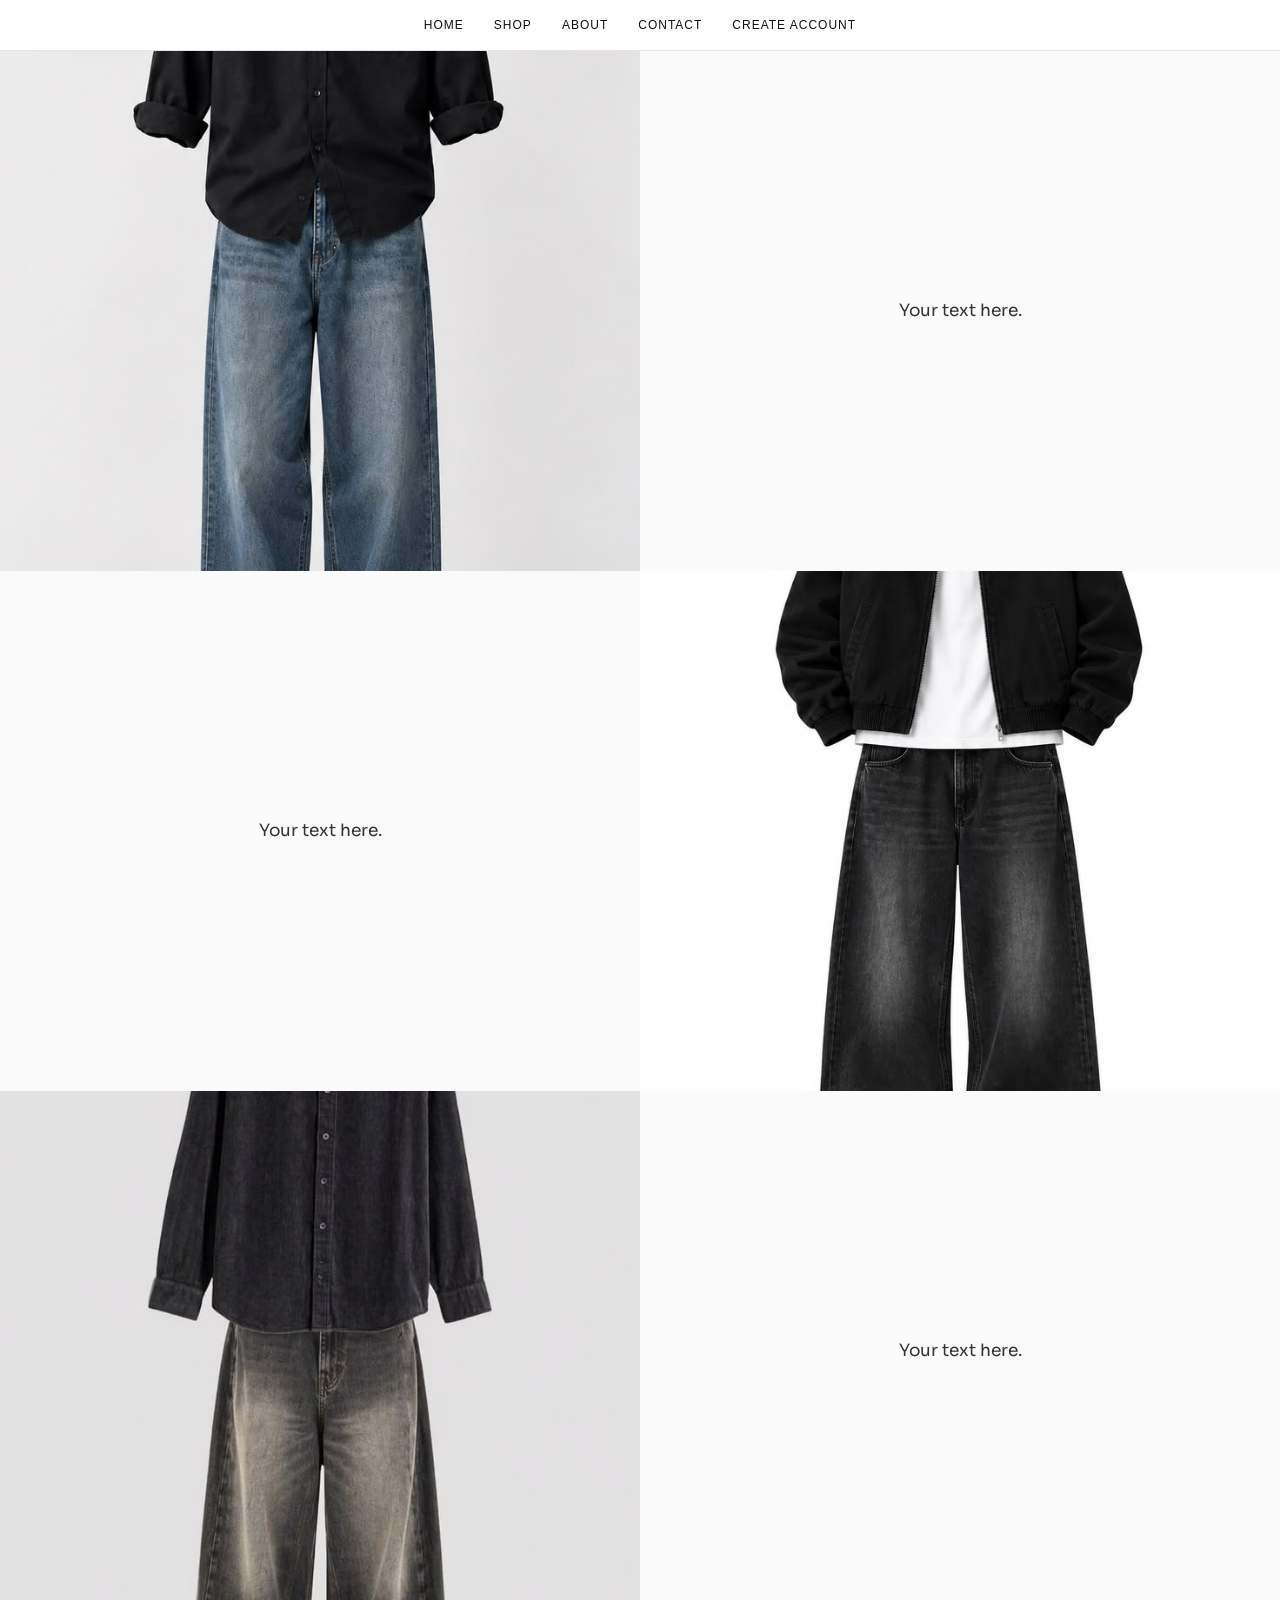
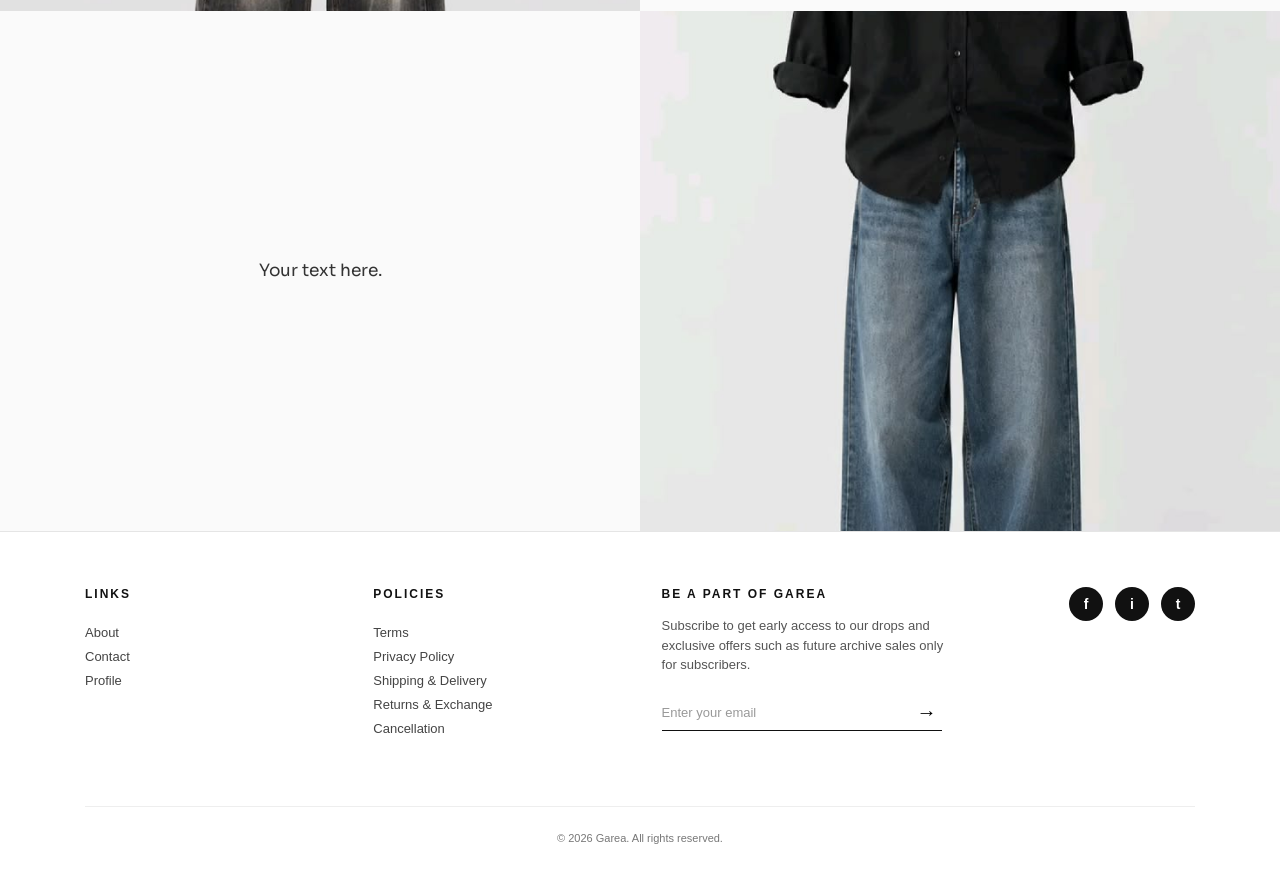
<file: index.html>
<!DOCTYPE html>
<html lang="en">

<head>
    <meta charset="UTF-8">
    <meta name="viewport" content="width=device-width, initial-scale=1.0">
    <title>Garea</title>
    <link rel="stylesheet" href="index.css">
</head>

<body>

    <div class="nav-bar">
        <nav>
            <a href="index.html">Home</a>
            <a href="shop.html">Shop</a>
            <a href="about.html">About</a>
            <a href="contact.html">Contact</a>
            <a href="createaccount.html">Create Account</a>
        </nav>
    </div>

    <div class="poster">
        <div class="poster-item">
            <img src="poster1.jpg" alt="Poster 1">
            <p>Your text here.</p>
        </div>
        <div class="poster-item">
            <img src="poster2.jpg" alt="Poster 2">
            <p>Your text here.</p>
        </div>
        <div class="poster-item">
            <img src="poster3.jpg" alt="Poster 3">
            <p>Your text here.</p>
        </div>
        <div class="poster-item">
            <img src="poster4.jpg" alt="Poster 4">
            <p>Your text here.</p>
        </div>
    </div>

    <div class="footer">
        <footer>
            <div class="footer-links">
                <h3>LINKS</h3>
                <a href="about.html">About</a>
                <a href="contact.html">Contact</a>
                <a href="profile.html">Profile</a>
            </div>

            <div class="footer-column">
                <h3>POLICIES</h3>
                <a href="#">Terms</a>
                <a href="#">Privacy Policy</a>
                <a href="#">Shipping &amp; Delivery</a>
                <a href="#">Returns &amp; Exchange</a>
                <a href="#">Cancellation</a>
            </div>

            <div class="newsletter">
                <h2>BE A PART OF GAREA</h2>
                <p>
                    Subscribe to get early access to our drops
                    and exclusive offers such as future
                    archive sales only for subscribers.
                </p>
                <form class="email-form" action="#" method="post">
                    <input type="email" name="email" placeholder="Enter your email" aria-label="Email address" required>
                    <button type="submit" aria-label="Subscribe">→</button>
                </form>
            </div>

            <div class="social">
                <a href="https://web.facebook.com/virak.ean.3" class="facebook" aria-label="Facebook" target="_blank"
                    rel="noopener">f</a>
                <a href="https://www.instagram.com/loidrushikame/" class="instagram" aria-label="Instagram"
                    target="_blank" rel="noopener">i</a>
                <a href="https://www.tiktok.com/@loidrushikame?lang=en" class="tiktok" aria-label="TikTok"
                    target="_blank" rel="noopener">t</a>
            </div>

            <p class="copyright">&copy; 2026 Garea. All rights reserved.</p>
        </footer>
    </div>
</body>

</html>
</file>
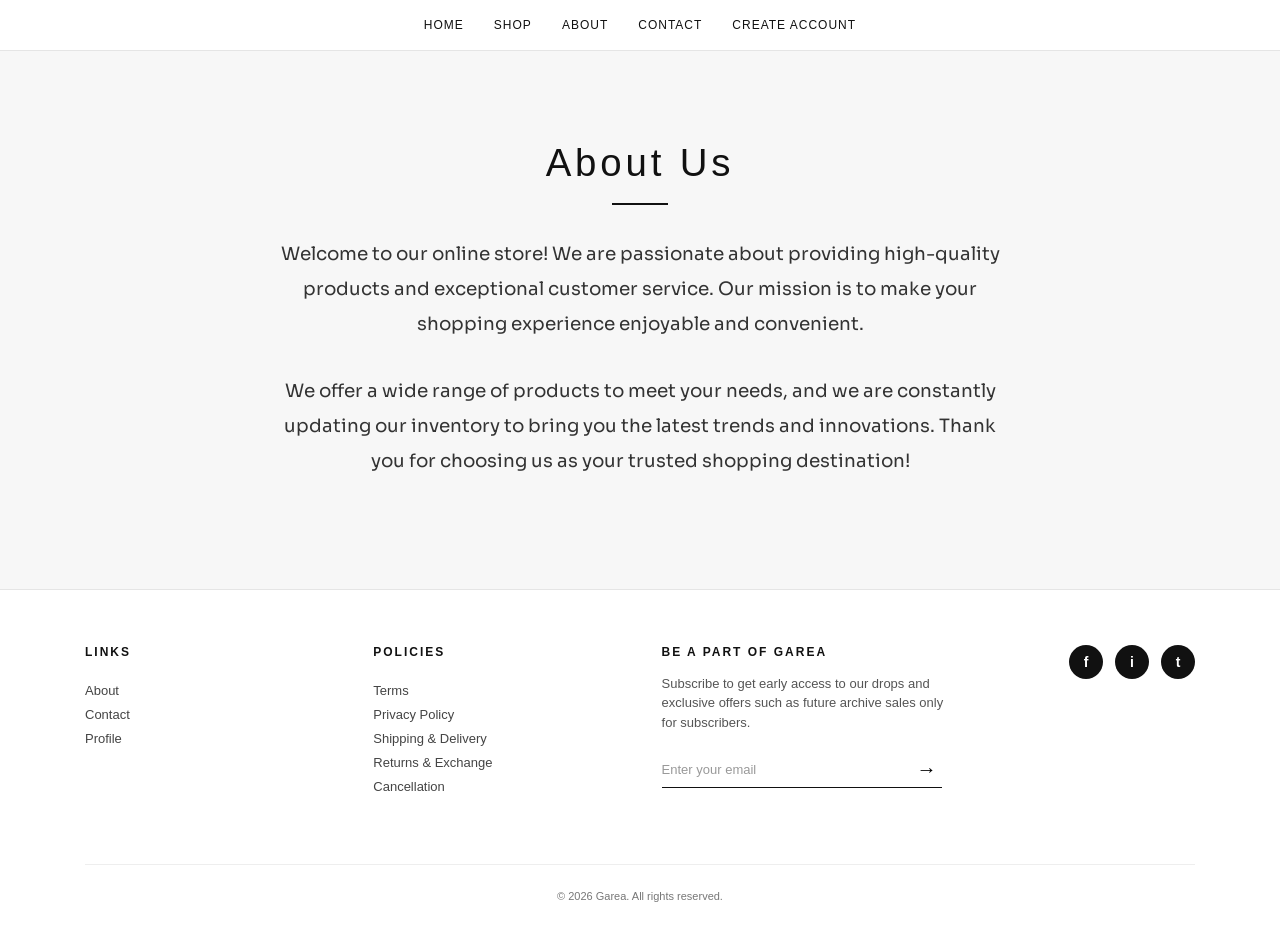
<file: about.html>
<!DOCTYPE html>
<html lang="en">

<head>
    <meta charset="UTF-8">
    <meta name="viewport" content="width=device-width, initial-scale=1.0">
    <title>About Us</title>
    <link rel="stylesheet" href="index.css">
    <link rel="stylesheet" href="about.css">
</head>

<body>

    <div class="nav-bar">
        <nav>
            <a href="index.html">Home</a>
            <a href="shop.html">Shop</a>
            <a href="about.html">About</a>
            <a href="contact.html">Contact</a>
            <a href="createaccount.html">Create Account</a>
        </nav>
    </div>

    <div class="about-section">
        <h1>About Us</h1>
        <p>Welcome to our online store! We are passionate about providing high-quality products and exceptional
            customer service. Our mission is to make your shopping experience enjoyable and convenient.</p>
        <p>We offer a wide range of products to meet your needs, and we are constantly updating our inventory to bring
            you the latest trends and innovations. Thank you for choosing us as your trusted shopping destination!</p>
    </div>

    <div class="footer">
        <footer>
            <div class="footer-links">
                <h3>LINKS</h3>
                <a href="about.html">About</a>
                <a href="contact.html">Contact</a>
                <a href="profile.html">Profile</a>
            </div>

            <div class="footer-column">
                <h3>POLICIES</h3>
                <a href="#">Terms</a>
                <a href="#">Privacy Policy</a>
                <a href="#">Shipping &amp; Delivery</a>
                <a href="#">Returns &amp; Exchange</a>
                <a href="#">Cancellation</a>
            </div>

            <div class="newsletter">
                <h2>BE A PART OF GAREA</h2>
                <p>
                    Subscribe to get early access to our drops
                    and exclusive offers such as future
                    archive sales only for subscribers.
                </p>
                <form class="email-form" action="#" method="post">
                    <input type="email" name="email" placeholder="Enter your email" aria-label="Email address" required>
                    <button type="submit" aria-label="Subscribe">→</button>
                </form>
            </div>

            <div class="social">
                <a href="https://web.facebook.com/virak.ean.3" class="facebook" aria-label="Facebook" target="_blank"
                    rel="noopener">f</a>
                <a href="https://www.instagram.com/loidrushikame/" class="instagram" aria-label="Instagram"
                    target="_blank" rel="noopener">i</a>
                <a href="https://www.tiktok.com/@loidrushikame?lang=en" class="tiktok" aria-label="TikTok"
                    target="_blank" rel="noopener">t</a>
            </div>

            <p class="copyright">&copy; 2026 Garea. All rights reserved.</p>
        </footer>
    </div>
</body>

</html>
</file>
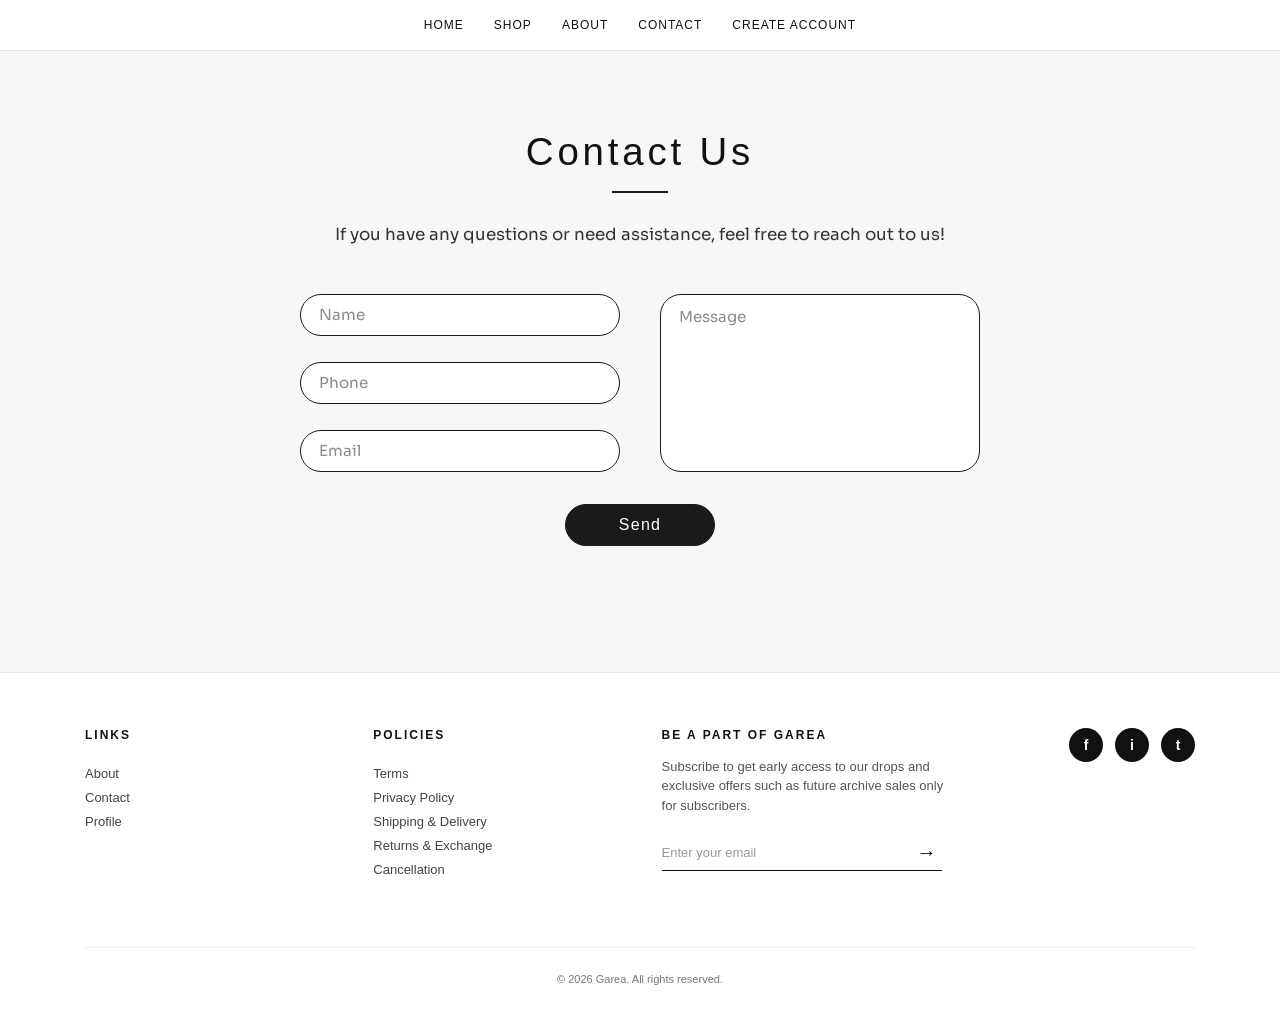
<file: contact.html>
<!DOCTYPE html>
<html lang="en">

<head>
    <meta charset="UTF-8">
    <meta name="viewport" content="width=device-width, initial-scale=1.0">
    <title>Contact</title>
    <link rel="stylesheet" href="index.css">
    <link rel="stylesheet" href="contact.css">
</head>

<body>

    <div class="nav-bar">
        <nav>
            <a href="index.html">Home</a>
            <a href="shop.html">Shop</a>
            <a href="about.html">About</a>
            <a href="contact.html">Contact</a>
            <a href="createaccount.html">Create Account</a>
        </nav>
    </div>

    <main class="contact-page">
        <section>
            <h1>Contact Us</h1>
            <p>If you have any questions or need assistance, feel free to reach out to us!</p>

            <!-- Replace YOUR_FORM_ID with your Formspree form ID (formspree.io, free) -->
            <form class="contact-form" action="https://formspree.io/f/YOUR_FORM_ID" method="POST">
                <label for="name">Name</label>
                <input type="text" id="name" name="name" placeholder="Name" autocomplete="name" required>

                <label for="phone">Phone</label>
                <input type="tel" id="phone" name="phone" pattern="[0-9+\- ]{8,16}" placeholder="Phone"
                    title="Numbers only, for example 012 345 678 or +855 12 345 678" autocomplete="tel" required>

                <label for="email">Email</label>
                <input type="email" id="email" name="email" placeholder="Email" autocomplete="email" required>

                <label for="message">Message</label>
                <textarea id="message" name="message" rows="5" placeholder="Message" required></textarea>

                <button type="submit">Send</button>

            </form>
        </section>
    </main>

    <div class="footer">
        <footer>
            <div class="footer-links">
                <h3>LINKS</h3>
                <a href="about.html">About</a>
                <a href="contact.html">Contact</a>
                <a href="profile.html">Profile</a>
            </div>

            <div class="footer-column">
                <h3>POLICIES</h3>
                <a href="#">Terms</a>
                <a href="#">Privacy Policy</a>
                <a href="#">Shipping &amp; Delivery</a>
                <a href="#">Returns &amp; Exchange</a>
                <a href="#">Cancellation</a>
            </div>

            <div class="newsletter">
                <h2>BE A PART OF GAREA</h2>
                <p>
                    Subscribe to get early access to our drops
                    and exclusive offers such as future
                    archive sales only for subscribers.
                </p>
                <form class="email-form" action="#" method="post">
                    <input type="email" name="email" placeholder="Enter your email" aria-label="Email address" required>
                    <button type="submit" aria-label="Subscribe">→</button>
                </form>
            </div>

            <div class="social">
                <a href="https://web.facebook.com/virak.ean.3" class="facebook" aria-label="Facebook" target="_blank"
                    rel="noopener">f</a>
                <a href="https://www.instagram.com/loidrushikame/" class="instagram" aria-label="Instagram"
                    target="_blank" rel="noopener">i</a>
                <a href="https://www.tiktok.com/@loidrushikame?lang=en" class="tiktok" aria-label="TikTok"
                    target="_blank" rel="noopener">t</a>
            </div>

            <p class="copyright">&copy; 2026 Garea. All rights reserved.</p>
        </footer>
    </div>
</body>

</html>
</file>
<file: index.css>
@import url('https://fonts.googleapis.com/css2?family=Sora:wght@400&display=swap');

/* =========================
   RESET
========================= */

* {
    margin: 0;
    padding: 0;
    box-sizing: border-box;
}

html {
    scroll-behavior: smooth;
}

body {
    font-family: Arial, Helvetica, sans-serif;
    background: #fff;
    color: #111;
}

a {
    color: inherit;
    text-decoration: none;
}


/* =========================
   NAVIGATION
========================= */

.nav-bar {
    position: sticky;
    top: 0;
    z-index: 100;

    width: 100%;

    background: #fff;
    border-bottom: 1px solid #e5e5e5;
}

.nav-bar nav {
    height: 50px;

    display: flex;
    align-items: center;
    justify-content: center;

    gap: 30px;
}

.nav-bar a {
    font-size: 12px;
    letter-spacing: 1px;
    text-transform: uppercase;

    transition: 0.3s ease;
}

.nav-bar a:hover {
    color: #777;
}


/* =========================
   POSTER CONTAINER
========================= */

.poster {
    width: 100%;
    display: flex;
    flex-direction: column;
}


/* =========================
   POSTER ITEM
========================= */

.poster-item {
    width: 100%;
    height: 520px;

    display: flex;

    overflow: hidden;

    background: #f8f8f8;
}


/* =========================
   IMAGE
========================= */

.poster-item img {
    width: 50%;
    height: 520px;

    object-fit: cover;
    object-position: center;

    display: block;

    flex-shrink: 0;

    transition: transform 0.5s ease;
}

.poster-item:hover img {
    transform: scale(1.02);
}


/* =========================
   TEXT
========================= */

.poster-item p {
    width: 50%;
    height: 520px;

    padding: 70px 80px;

    display: flex;
    align-items: center;
    justify-content: center;

    font-family: 'Sora', sans-serif;

    font-size: 17px;
    line-height: 1.7;

    color: #333;

    background: #fafafa;
}


/* =========================
   ALTERNATING LAYOUT
========================= */

/*
    POSTER 1

    IMAGE | TEXT
*/

.poster-item:nth-child(1) {
    flex-direction: row;
}


/*
    POSTER 2

    TEXT | IMAGE
*/

.poster-item:nth-child(2) {
    flex-direction: row-reverse;
}


/*
    POSTER 3

    IMAGE | TEXT
*/

.poster-item:nth-child(3) {
    flex-direction: row;
}


/*
    POSTER 4

    TEXT | IMAGE
*/

.poster-item:nth-child(4) {
    flex-direction: row-reverse;
}


/* =========================
   FOOTER
========================= */

.footer {
    width: 100%;

    background: #fff;

    border-top: 1px solid #e5e5e5;

    margin-top: 0;
}

.footer footer {
    max-width: 1200px;

    margin: auto;

    padding: 55px 45px 25px;

    display: grid;

    grid-template-columns:
        1fr
        1fr
        1.5fr
        auto;

    gap: 50px;
}


/* =========================
   FOOTER TITLES
========================= */

.footer h2,
.footer h3 {
    font-size: 12px;

    letter-spacing: 2px;

    margin-bottom: 15px;
}


/* =========================
   FOOTER LINKS
========================= */

.footer-links,
.footer-column {
    display: flex;

    flex-direction: column;

    gap: 9px;
}

.footer a {
    font-size: 13px;

    color: #444;

    transition: 0.3s ease;
}

.footer a:hover {
    color: #000;
}


/* =========================
   NEWSLETTER
========================= */

.newsletter h2 {
    font-size: 12px;
    letter-spacing: 2px;
}

.newsletter p {
    max-width: 300px;

    font-size: 13px;

    line-height: 1.5;

    color: #555;

    margin-bottom: 20px;
}


/* =========================
   EMAIL FORM
========================= */

.email-form {
    width: 280px;

    display: flex;

    border-bottom: 1px solid #111;
}

.email-form input {
    width: 100%;

    flex: 1;

    border: none;
    outline: none;

    background: transparent;

    padding: 10px 0;

    font-size: 13px;

    color: #111;
}

.email-form input::placeholder {
    color: #999;
}

.email-form button {
    border: none;

    background: transparent;

    font-size: 20px;

    cursor: pointer;

    padding: 0 5px;

    transition: 0.3s ease;
}

.email-form button:hover {
    transform: translateX(5px);
}


/* =========================
   SOCIAL
========================= */

.social {
    display: flex;

    align-items: flex-start;

    gap: 12px;
}

.social a {
    width: 34px;
    height: 34px;

    border-radius: 50%;

    display: flex;

    align-items: center;
    justify-content: center;

    background: #111;

    color: #fff !important;

    font-size: 14px !important;
    font-weight: bold;

    transition: 0.3s ease;
}

.social a:hover {
    transform: translateY(-3px);

    opacity: 0.7;
}


/* =========================
   COPYRIGHT
========================= */

.copyright {
    grid-column: 1 / -1;

    text-align: center;

    border-top: 1px solid #eee;

    padding-top: 25px;

    margin-top: 20px;

    font-size: 11px !important;

    color: #777 !important;
}


/* =========================
   TABLET
========================= */

@media (max-width: 1000px) {

    .poster-item {
        height: 450px;
    }

    .poster-item img {
        height: 450px;
    }

    .poster-item p {
        height: 450px;

        padding: 50px;

        font-size: 16px;
    }

    .footer footer {
        grid-template-columns:
            1fr
            1fr;

        gap: 35px;
    }
}


/* =========================
   MOBILE
========================= */

@media (max-width: 700px) {

    .nav-bar nav {
        height: auto;

        padding: 15px 10px;

        gap: 15px;
    }

    .nav-bar a {
        font-size: 10px;
    }


    /*
        Mobile:
        Image
        Text
        Image
        Text
    */

    .poster-item,
    .poster-item:nth-child(1),
    .poster-item:nth-child(2),
    .poster-item:nth-child(3),
    .poster-item:nth-child(4) {

        flex-direction: column;

        height: auto;
    }


    .poster-item img {
        width: 100%;

        height: 400px;

        min-height: 0;

        transform: none !important;
    }


    .poster-item p {
        width: 100%;

        height: auto;

        min-height: 280px;

        padding: 40px 30px;

        font-size: 15px;

        line-height: 1.7;
    }


    .footer footer {
        grid-template-columns: 1fr;

        padding: 40px 25px 20px;

        gap: 30px;
    }


    .newsletter p {
        max-width: 100%;
    }


    .email-form {
        width: 100%;
    }


    .social {
        margin-top: 5px;
    }


    .copyright {
        margin-top: 10px;
    }
}


/* =========================
   SMALL PHONE
========================= */

@media (max-width: 450px) {

    .poster-item img {
        height: 350px;
    }

    .poster-item p {
        min-height: 250px;

        padding: 30px 22px;

        font-size: 14px;
    }
}
</file>
<file: about.css>
/* About page (base, nav and footer come from index.css) */

.about-section {
    background: #f7f7f7;
    padding: 90px 24px 110px;
    text-align: center;
}

.about-section h1 {
    font-size: 2.4rem;
    font-weight: 400;
    letter-spacing: 0.1em;
    margin-bottom: 14px;
}

/* short black line under the title */
.about-section h1::after {
    content: "";
    display: block;
    width: 56px;
    height: 2px;
    margin: 18px auto 0;
    background: #111;
}

.about-section p {
    max-width: 720px;
    margin: 32px auto 0;
    font-family: 'Sora', sans-serif;
    font-size: 1.15rem;
    line-height: 1.9;
    color: #333;
}

@media (max-width: 800px) {
    .about-section {
        padding: 56px 20px 70px;
    }

    .about-section h1 {
        font-size: 1.8rem;
    }

    .about-section p {
        font-size: 1rem;
        line-height: 1.8;
    }
}
</file>
<file: contact.css>
/* Contact page (base, nav and footer come from index.css) */

:root {
    --ink: #1a1a1a;
    --placeholder: #8c8c8c;
}

.contact-page {
    background: #f7f7f7;
    padding: 80px 24px 100px;
}

.contact-page section {
    max-width: 680px;
    margin: 0 auto;
    text-align: center;
}

.contact-page h1 {
    font-size: 2.4rem;
    font-weight: 400;
    letter-spacing: 0.1em;
    line-height: 1.1;
}

/* short black line under the title */
.contact-page h1::after {
    content: "";
    display: block;
    width: 56px;
    height: 2px;
    margin: 18px auto 0;
    background: var(--ink);
}

.contact-page section > p {
    margin: 28px auto 44px;
    font-family: 'Sora', sans-serif;
    font-size: 1.05rem;
    line-height: 1.7;
    color: #333;
}

/* Labels stay for screen readers; the placeholders do the visible work */
.contact-form label {
    position: absolute;
    width: 1px;
    height: 1px;
    margin: -1px;
    padding: 0;
    overflow: hidden;
    clip: rect(0, 0, 0, 0);
    white-space: nowrap;
    border: 0;
}

/* Left column: name, phone, email. Right column: message. */
.contact-form {
    display: grid;
    grid-template-columns: 1fr 1fr;
    grid-template-rows: repeat(3, 42px) auto auto;
    column-gap: 40px;
    row-gap: 26px;
    text-align: left;
}

.contact-form input,
.contact-form textarea {
    width: 100%;
    border: 1px solid var(--ink);
    background: #fff;
    color: var(--ink);
    font-family: 'Sora', sans-serif;
    font-size: 0.95rem;
}

.contact-form input {
    grid-column: 1;
    padding: 0 18px;
    border-radius: 21px;
}

.contact-form #name  { grid-row: 1; }
.contact-form #phone { grid-row: 2; }
.contact-form #email { grid-row: 3; }

.contact-form textarea {
    grid-column: 2;
    grid-row: 1 / span 3;
    padding: 12px 18px;
    border-radius: 21px;
    resize: none;
}

.contact-form ::placeholder {
    color: var(--placeholder);
    opacity: 1;
}

.contact-form input:focus,
.contact-form textarea:focus {
    outline: none;
    box-shadow: 0 0 0 3px rgba(26, 26, 26, 0.15);
}

/* Send button: black, like the other buttons on the site */
.contact-form button {
    grid-column: 1 / -1;
    grid-row: 4;
    justify-self: center;
    width: 150px;
    height: 42px;
    margin-top: 6px;
    border: 1px solid var(--ink);
    border-radius: 21px;
    background: var(--ink);
    color: #fff;
    font: inherit;
    font-size: 1rem;
    letter-spacing: 0.08em;
    cursor: pointer;
    transition: background 0.15s, color 0.15s;
}

.contact-form button:hover {
    background: #fff;
    color: var(--ink);
}

.contact-form button:focus-visible,
.contact-info a:focus-visible {
    outline: 3px solid rgba(26, 26, 26, 0.35);
    outline-offset: 3px;
}

.contact-info {
    grid-column: 1 / -1;
    grid-row: 5;
    margin: -8px 0 0;
    text-align: center;
    font-size: 0.9rem;
    color: #666;
}

.contact-info a {
    color: var(--ink);
    text-decoration: underline;
    text-underline-offset: 4px;
}

/* Stack on tablets and phones */
@media (max-width: 760px) {
    .contact-page {
        padding: 56px 20px 70px;
    }

    .contact-page h1 {
        font-size: 1.8rem;
    }

    .contact-page section > p {
        font-size: 0.95rem;
        margin-bottom: 30px;
    }

    .contact-form {
        grid-template-columns: 1fr;
        grid-template-rows: none;
        row-gap: 16px;
    }

    .contact-form #name,
    .contact-form #phone,
    .contact-form #email,
    .contact-form textarea,
    .contact-form button,
    .contact-info {
        grid-column: 1;
        grid-row: auto;
    }

    .contact-form input {
        height: 42px;
    }

    .contact-form textarea {
        height: 160px;
    }

    .contact-info {
        margin-top: 0;
    }
}

@media (prefers-reduced-motion: reduce) {
    * {
        transition: none !important;
    }
}
</file>
